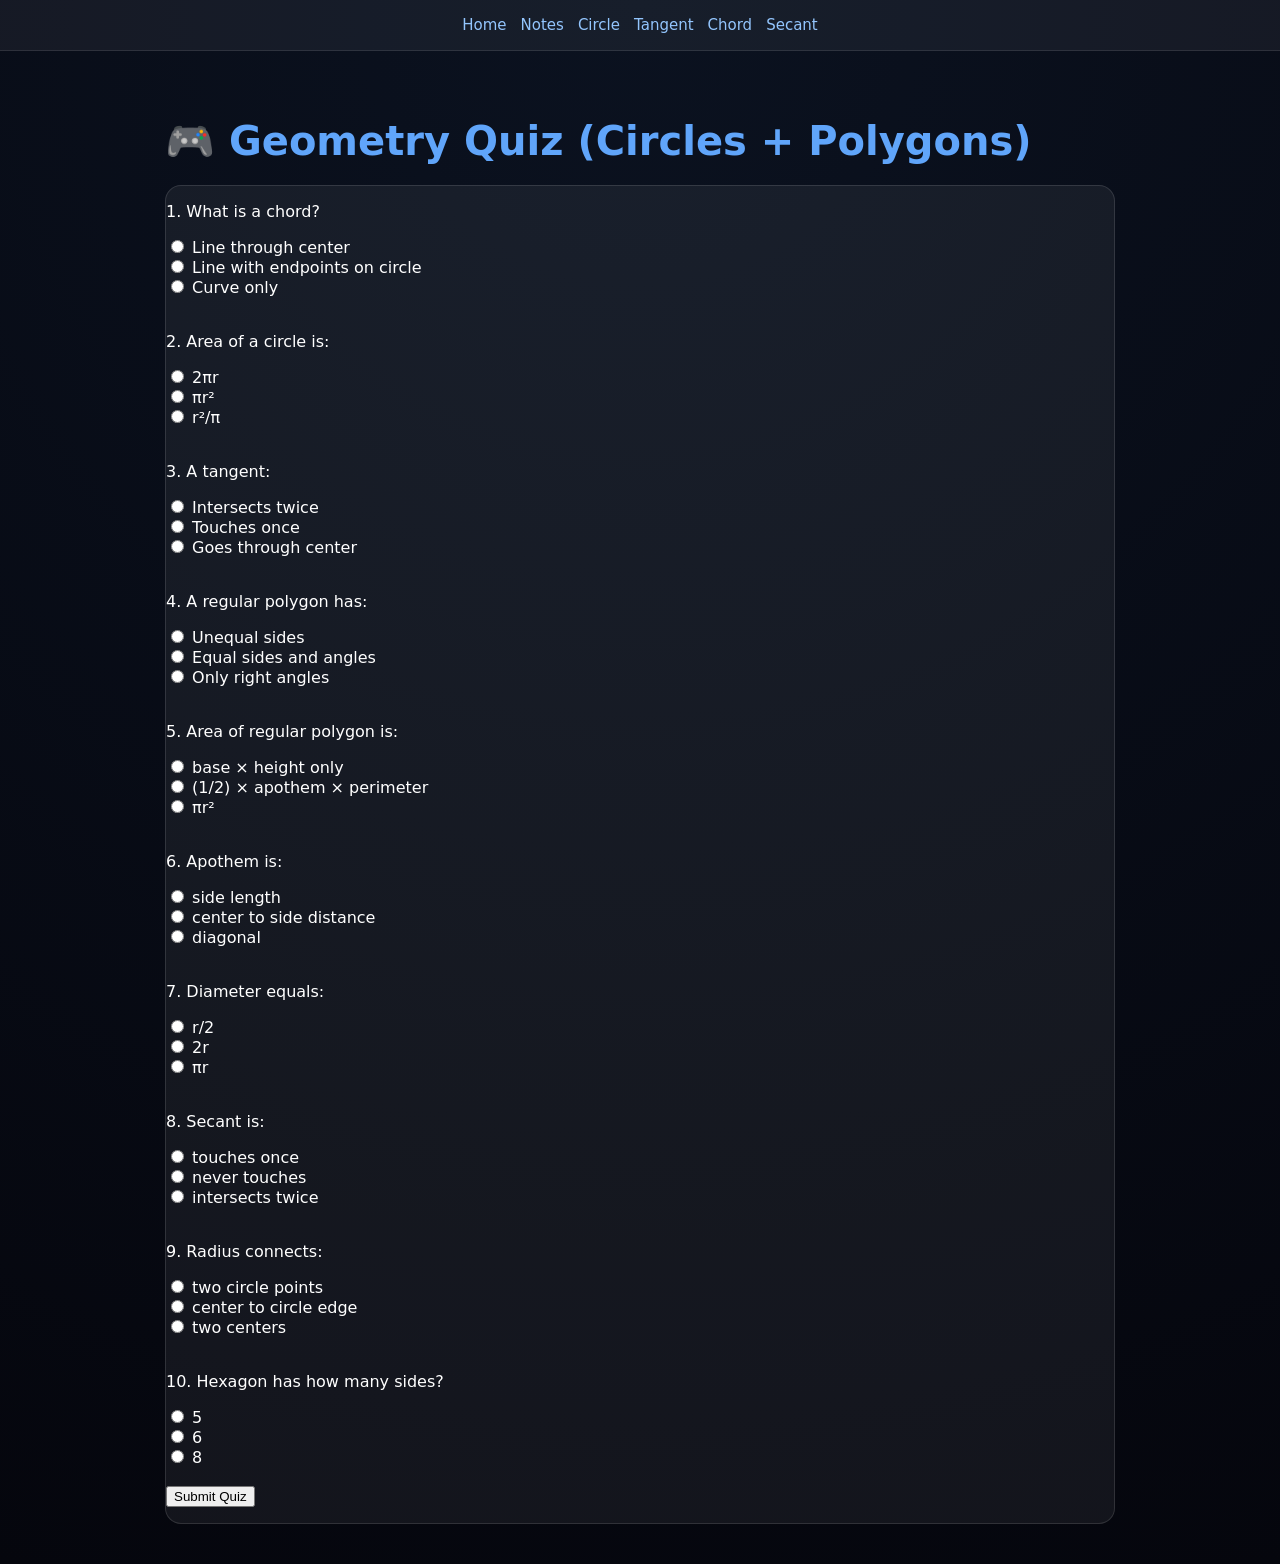
<file: quiz.html>
<!DOCTYPE html>
<html>
<head>
<link rel="stylesheet" href="style.css">
<title>Geometry Quiz</title>
</head>

<body>

<nav>
<a href="index.html">Home</a>
<a href="notes.html">Notes</a>
<a href="circle.html">Circle</a>
<a href="tangent.html">Tangent</a>
<a href="chord.html">Chord</a>
<a href="secant.html">Secant</a>
</nav>

<div class="container">

<h1>🎮 Geometry Quiz (Circles + Polygons)</h1>

<div class="box">

<!-- Q1 -->
<p>1. What is a chord?</p>
<input type="radio" name="q1" value="a"> Line through center<br>
<input type="radio" name="q1" value="b"> Line with endpoints on circle<br>
<input type="radio" name="q1" value="c"> Curve only<br><br>

<!-- Q2 -->
<p>2. Area of a circle is:</p>
<input type="radio" name="q2" value="a"> 2πr<br>
<input type="radio" name="q2" value="b"> πr²<br>
<input type="radio" name="q2" value="c"> r²/π<br><br>

<!-- Q3 -->
<p>3. A tangent:</p>
<input type="radio" name="q3" value="a"> Intersects twice<br>
<input type="radio" name="q3" value="b"> Touches once<br>
<input type="radio" name="q3" value="c"> Goes through center<br><br>

<!-- Q4 -->
<p>4. A regular polygon has:</p>
<input type="radio" name="q4" value="a"> Unequal sides<br>
<input type="radio" name="q4" value="b"> Equal sides and angles<br>
<input type="radio" name="q4" value="c"> Only right angles<br><br>

<!-- Q5 -->
<p>5. Area of regular polygon is:</p>
<input type="radio" name="q5" value="a"> base × height only<br>
<input type="radio" name="q5" value="b"> (1/2) × apothem × perimeter<br>
<input type="radio" name="q5" value="c"> πr²<br><br>

<!-- Q6 -->
<p>6. Apothem is:</p>
<input type="radio" name="q6" value="a"> side length<br>
<input type="radio" name="q6" value="b"> center to side distance<br>
<input type="radio" name="q6" value="c"> diagonal<br><br>

<!-- Q7 -->
<p>7. Diameter equals:</p>
<input type="radio" name="q7" value="a"> r/2<br>
<input type="radio" name="q7" value="b"> 2r<br>
<input type="radio" name="q7" value="c"> πr<br><br>

<!-- Q8 -->
<p>8. Secant is:</p>
<input type="radio" name="q8" value="a"> touches once<br>
<input type="radio" name="q8" value="b"> never touches<br>
<input type="radio" name="q8" value="c"> intersects twice<br><br>

<!-- Q9 -->
<p>9. Radius connects:</p>
<input type="radio" name="q9" value="a"> two circle points<br>
<input type="radio" name="q9" value="b"> center to circle edge<br>
<input type="radio" name="q9" value="c"> two centers<br><br>

<!-- Q10 -->
<p>10. Hexagon has how many sides?</p>
<input type="radio" name="q10" value="a"> 5<br>
<input type="radio" name="q10" value="b"> 6<br>
<input type="radio" name="q10" value="c"> 8<br><br>

<button onclick="checkQuiz()">Submit Quiz</button>

<p id="result"></p>

</div>

</div>

<script>
function checkQuiz() {
    let score = 0;

    const answers = {
        q1: "b",
        q2: "b",
        q3: "b",
        q4: "b",
        q5: "b",
        q6: "b",
        q7: "b",
        q8: "c",
        q9: "b",
        q10: "b"
    };

    for (let i = 1; i <= 10; i++) {
        const q = document.querySelector(`input[name="q${i}"]:checked`);
        if (q && q.value === answers["q" + i]) {
            score++;
        }
    }

    document.getElementById("result").innerText =
        "Score: " + score + "/10";
}
</script>

</body>
</html>
</file>
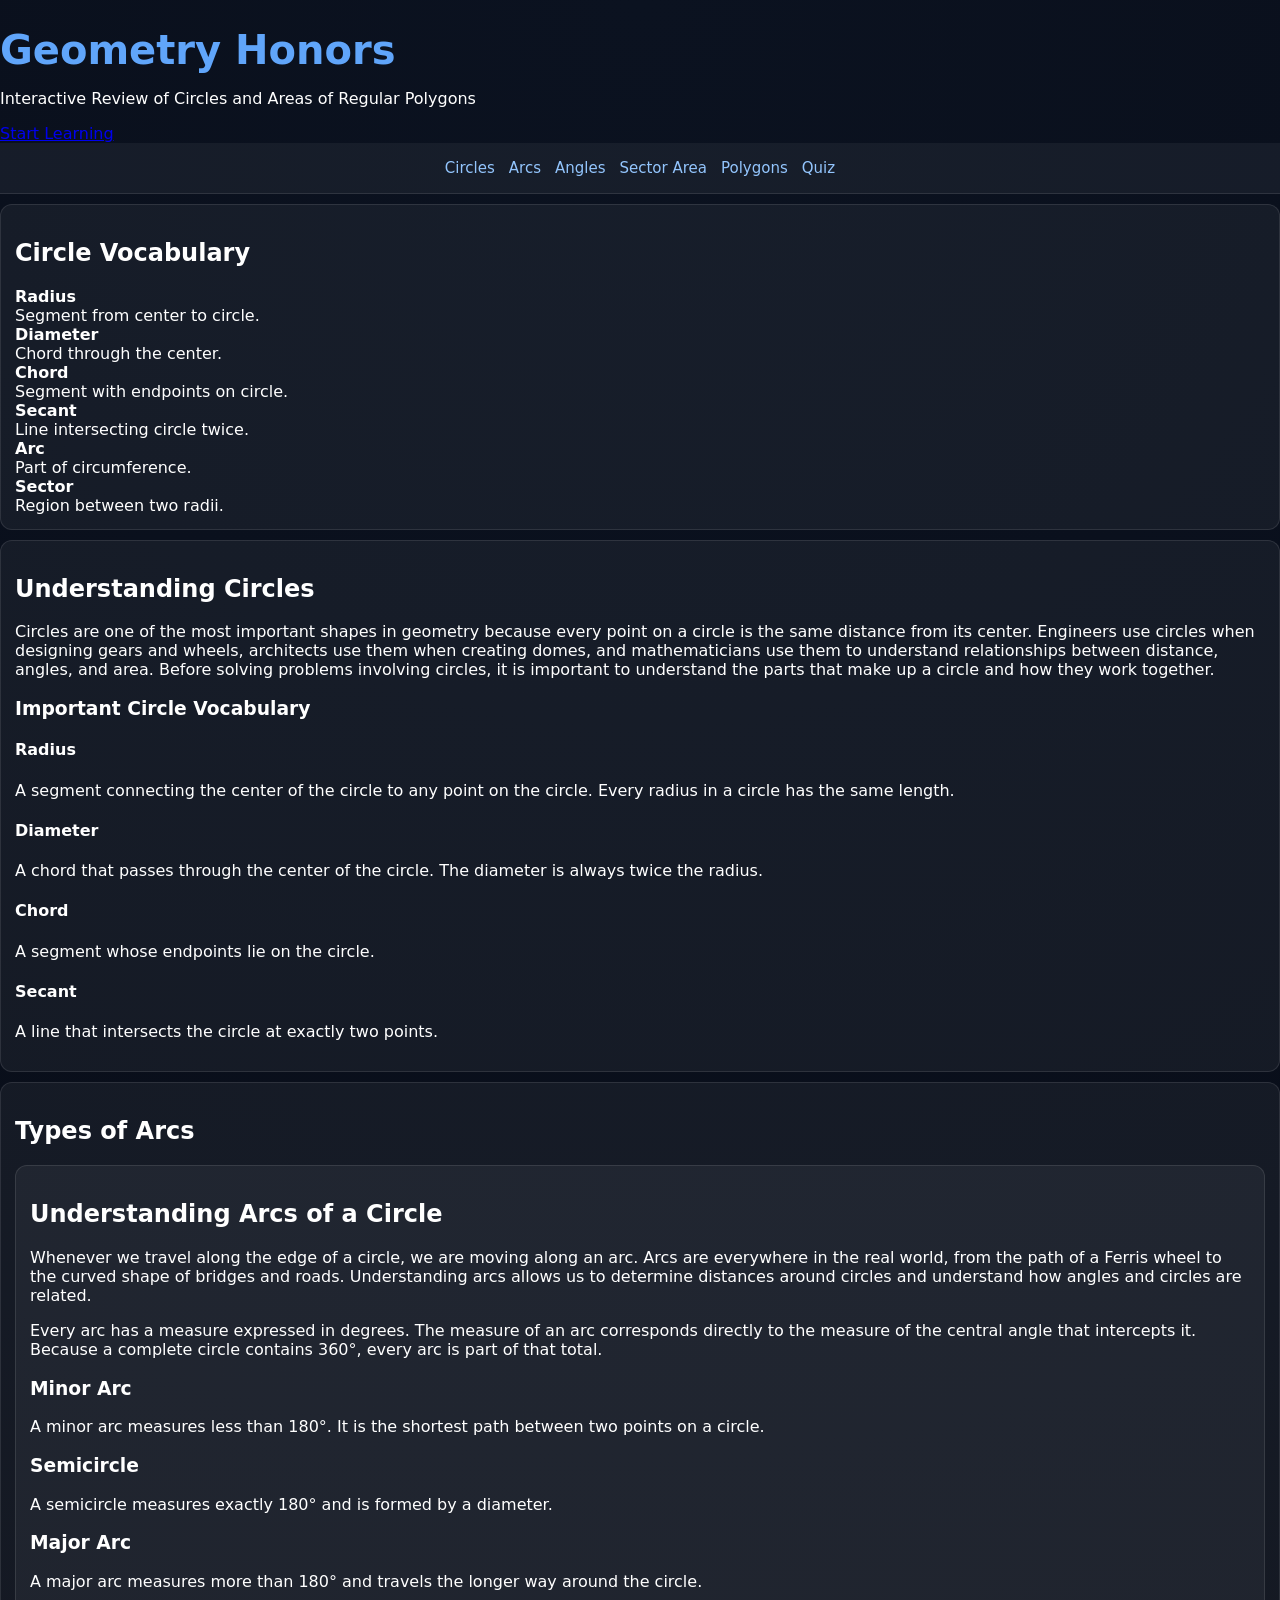
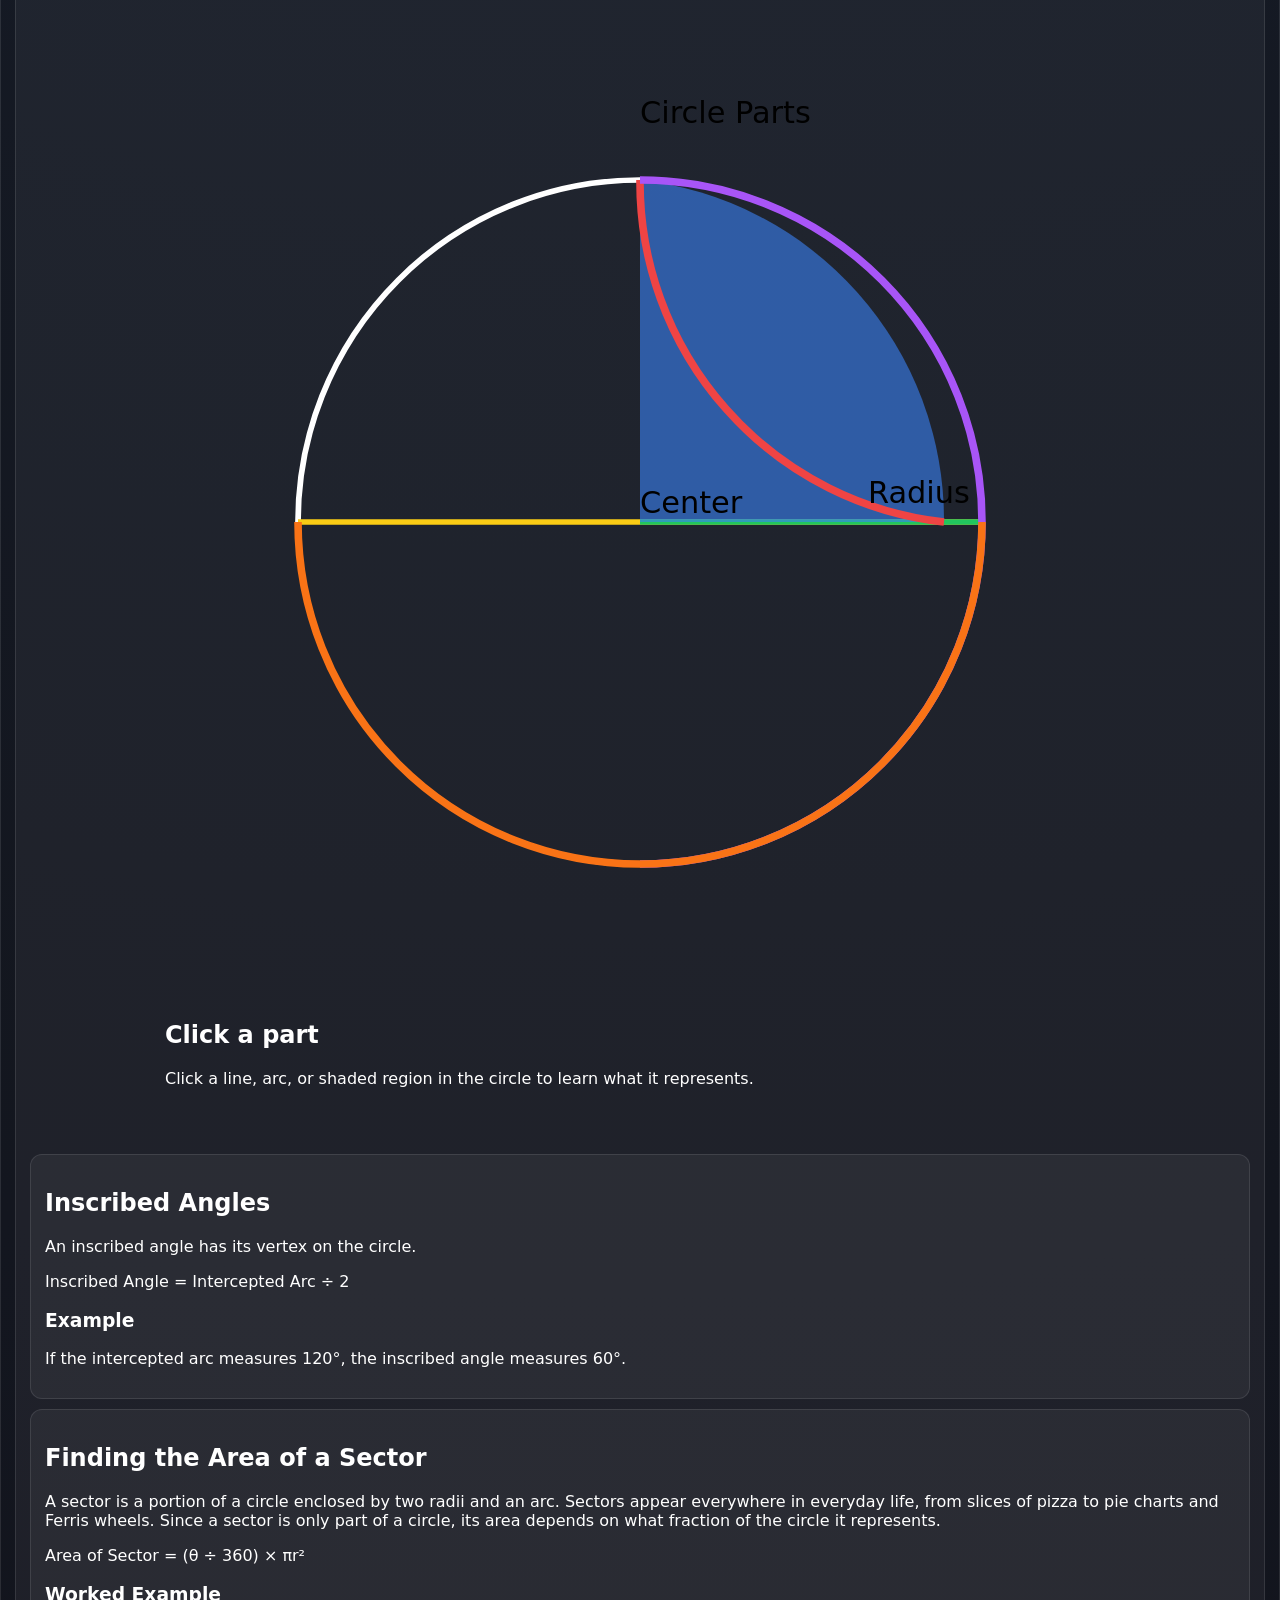
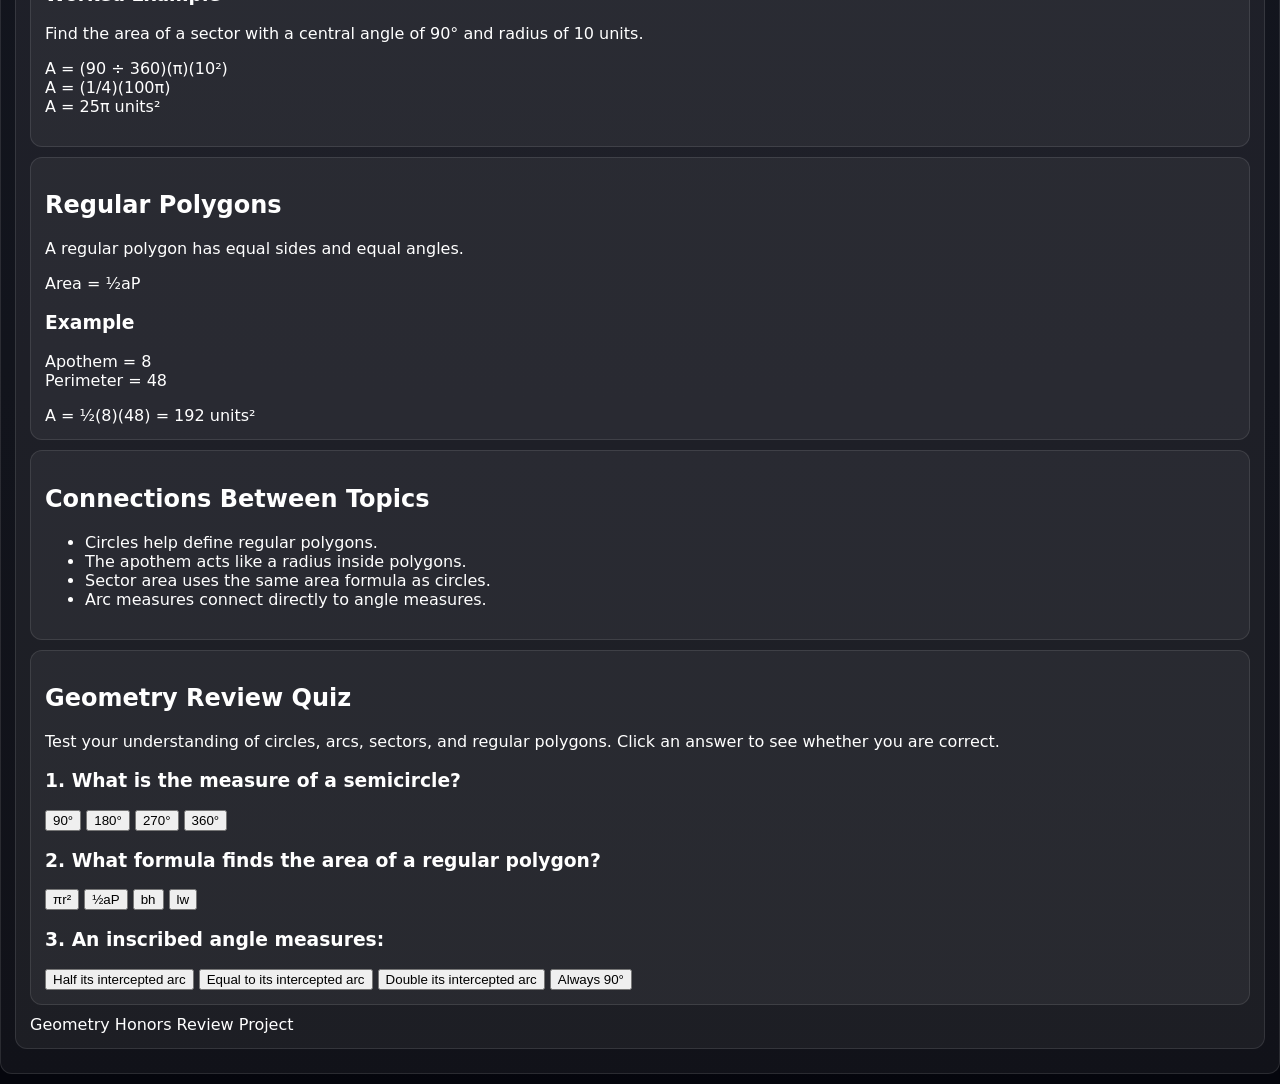
<file: shop.html>
<!DOCTYPE html>
<html lang="en">
<head>
<meta charset="UTF-8">
<meta name="viewport" content="width=device-width, initial-scale=1.0">
<title>Geometry Honors Review</title>
<link rel="stylesheet" href="style.css">
</head>
<body>
    <script>

function check(button, correct){

    if(correct){
        button.classList.add("correct");
    }
    else{
        button.classList.add("wrong");
    }

    let siblings =
        button.parentElement.querySelectorAll("button");

    siblings.forEach(btn=>{
        btn.disabled=true;
    });
}

</script>

<div class="hero">
    <h1>Geometry Honors</h1>
    <p>Interactive Review of Circles and Areas of Regular Polygons</p>

    <a href="#circles" class="button">
        Start Learning
    </a>
</div>
<div class="background-glow"></div>

<nav>
    <a href="diagram.html">Circles</a>
    <a href="#arcs">Arcs</a>
    <a href="#angles">Angles</a>
    <a href="#sector">Sector Area</a>
    <a href="#polygons">Polygons</a>
    <a href="#quiz">Quiz</a>
</nav>

<section id="circles" class="card">
    <h2>Circle Vocabulary</h2>

    <div class="grid">
        <div><strong>Radius</strong><br>Segment from center to circle.</div>
        <div><strong>Diameter</strong><br>Chord through the center.</div>
        <div><strong>Chord</strong><br>Segment with endpoints on circle.</div>
        <div><strong>Secant</strong><br>Line intersecting circle twice.</div>
        <div><strong>Arc</strong><br>Part of circumference.</div>
        <div><strong>Sector</strong><br>Region between two radii.</div>
    </div>
</section>
<section id="circles" class="card">

<h2>Understanding Circles</h2>

<p class="intro">
Circles are one of the most important shapes in geometry because every point on a circle is the same distance from its center. Engineers use circles when designing gears and wheels, architects use them when creating domes, and mathematicians use them to understand relationships between distance, angles, and area. Before solving problems involving circles, it is important to understand the parts that make up a circle and how they work together.
</p>

<h3>Important Circle Vocabulary</h3>

<div class="grid">
    <div>
        <h4>Radius</h4>
        <p>
        A segment connecting the center of the circle to any point on the circle.
        Every radius in a circle has the same length.
        </p>
    </div>

    <div>
        <h4>Diameter</h4>
        <p>
        A chord that passes through the center of the circle. The diameter is always twice the radius.
        </p>
    </div>

    <div>
        <h4>Chord</h4>
        <p>
        A segment whose endpoints lie on the circle.
        </p>
    </div>

    <div>
        <h4>Secant</h4>
        <p>
        A line that intersects the circle at exactly two points.
        </p>
    </div>
</div>

</section>
<section id="arcs" class="card">
    <h2>Types of Arcs</h2>
<section id="arcs" class="card">

<h2>Understanding Arcs of a Circle</h2>

<p class="intro">
Whenever we travel along the edge of a circle, we are moving along an arc. Arcs are everywhere in the real world, from the path of a Ferris wheel to the curved shape of bridges and roads. Understanding arcs allows us to determine distances around circles and understand how angles and circles are related.
</p>

<p>
Every arc has a measure expressed in degrees. The measure of an arc corresponds directly to the measure of the central angle that intercepts it. Because a complete circle contains 360°, every arc is part of that total.
</p>




<div class="grid">

<div>
<h3>Minor Arc</h3>
<p>
A minor arc measures less than 180°. It is the shortest path between two points on a circle.
</p>
</div>

<div>
<h3>Semicircle</h3>
<p>
A semicircle measures exactly 180° and is formed by a diameter.
</p>
</div>

<div>
<h3>Major Arc</h3>
<p>
A major arc measures more than 180° and travels the longer way around the circle.
</p>
</div>

</div>
<div class="container">

    <!-- DIAGRAM -->
    <div class="diagram">
        <svg viewBox="0 0 500 500">

            <!-- Outer Circle -->
            <circle cx="250" cy="250" r="180" fill="none" stroke="white" stroke-width="3"/>

            <!-- Diameter -->
            <line x1="70" y1="250" x2="430" y2="250" stroke="#facc15" stroke-width="3"
                  class="clickable"
                  onclick="showInfo('diameter')"/>

            <!-- Radius -->
            <line x1="250" y1="250" x2="430" y2="250" stroke="#22c55e" stroke-width="3"
                  class="clickable"
                  onclick="showInfo('radius')"/>

            <!-- Sector -->
            <path d="M250 250 L250 70 A180 180 0 0 1 410 250 Z"
                  fill="#3b82f6"
                  opacity="0.6"
                  class="clickable"
                  onclick="showInfo('sector')"/>

            <!-- Minor Arc label -->
            <path d="M410 250 A180 180 0 0 1 250 70"
                  fill="none"
                  stroke="#ef4444"
                  stroke-width="4"
                  class="clickable"
                  onclick="showInfo('minorArc')"/>

            <!-- Major Arc -->
            <path d="M250 70 A180 180 0 1 1 250 430"
                  fill="none"
                  stroke="#a855f7"
                  stroke-width="4"
                  class="clickable"
                  onclick="showInfo('majorArc')"/>

            <!-- Semicircle -->
            <path d="M70 250 A180 180 0 0 0 430 250"
                  fill="none"
                  stroke="#f97316"
                  stroke-width="4"
                  class="clickable"
                  onclick="showInfo('semicircle')"/>

            <!-- Labels -->
            <text x="250" y="245" class="label">Center</text>
            <text x="370" y="240" class="label">Radius</text>
            <text x="250" y="40" class="label">Circle Parts</text>

        </svg>
    </div>

    <!-- INFO PANEL -->
    <div class="info">
        <h2 id="title">Click a part</h2>
        <p id="desc">
            Click a line, arc, or shaded region in the circle to learn what it represents.
        </p>
    </div>

</div>

<script>
const data = {
    diameter: {
        title: "Diameter",
        desc: "A line that goes straight across the circle through the center. It is twice the radius."
    },
    radius: {
        title: "Radius",
        desc: "A line from the center of the circle to any point on the edge."
    },
    sector: {
        title: "Sector",
        desc: "A 'slice of pizza' shape. Used to find area of a sector of a circle using angle proportion."
    },
    minorArc: {
        title: "Minor Arc",
        desc: "The shorter path between two points on a circle."
    },
    majorArc: {
        title: "Major Arc",
        desc: "The longer path between two points on a circle."
    },
    semicircle: {
        title: "Semicircle",
        desc: "Half of a circle formed by a diameter. Arc length is half the circumference."
    }
};

function showInfo(key) {
    document.getElementById("title").innerText = data[key].title;
    document.getElementById("desc").innerText = data[key].desc;
}
</script>
<section id="angles" class="card">
    <h2>Inscribed Angles</h2>

    <p>
        An inscribed angle has its vertex on the circle.
    </p>

    <div class="formula">
        Inscribed Angle = Intercepted Arc ÷ 2
    </div>

    <h3>Example</h3>

    <p>
        If the intercepted arc measures 120°,
        the inscribed angle measures 60°.
    </p>
</section>

<section id="sector" class="card">

<h2>Finding the Area of a Sector</h2>

<p class="intro">
A sector is a portion of a circle enclosed by two radii and an arc. Sectors appear everywhere in everyday life, from slices of pizza to pie charts and Ferris wheels. Since a sector is only part of a circle, its area depends on what fraction of the circle it represents.
</p>

<div class="formula">
Area of Sector =
(θ ÷ 360) × πr²
</div>

<h3>Worked Example</h3>

<p>
Find the area of a sector with a central angle of 90° and radius of 10 units.
</p>

<p>
A = (90 ÷ 360)(π)(10²)
<br>
A = (1/4)(100π)
<br>
A = 25π units²
</p>

</section>

<section id="polygons" class="card">

    <h2>Regular Polygons</h2>

    <p>
        A regular polygon has equal sides and equal angles.
    </p>

    <div class="formula">
        Area = ½aP
    </div>

    <h3>Example</h3>

    <p>
        Apothem = 8<br>
        Perimeter = 48
    </p>

    <div class="formula">
        A = ½(8)(48) = 192 units²
    </div>

</section>

<section class="card">

    <h2>Connections Between Topics</h2>

    <ul>
        <li>Circles help define regular polygons.</li>
        <li>The apothem acts like a radius inside polygons.</li>
        <li>Sector area uses the same area formula as circles.</li>
        <li>Arc measures connect directly to angle measures.</li>
    </ul>

</section>

<section id="quiz" class="card">

<h2>Geometry Review Quiz</h2>

<p class="intro">
Test your understanding of circles, arcs, sectors, and regular polygons. Click an answer to see whether you are correct.
</p>

<div class="question">

<h3>1. What is the measure of a semicircle?</h3>

<button onclick="check(this,false)">90°</button>
<button onclick="check(this,true)">180°</button>
<button onclick="check(this,false)">270°</button>
<button onclick="check(this,false)">360°</button>

</div>

<div class="question">

<h3>2. What formula finds the area of a regular polygon?</h3>

<button onclick="check(this,false)">πr²</button>
<button onclick="check(this,true)">½aP</button>
<button onclick="check(this,false)">bh</button>
<button onclick="check(this,false)">lw</button>

</div>

<div class="question">

<h3>3. An inscribed angle measures:</h3>

<button onclick="check(this,true)">
Half its intercepted arc
</button>

<button onclick="check(this,false)">
Equal to its intercepted arc
</button>

<button onclick="check(this,false)">
Double its intercepted arc
</button>

<button onclick="check(this,false)">
Always 90°
</button>

</div>

</section>

<footer>
    Geometry Honors Review Project
</footer>

</body>
</html>
</file>
<file: style.css>
body {
    margin: 0;
    font-family: system-ui, Arial;
    background: radial-gradient(circle at top, #0b1220, #05060d);
    color: white;
}

/* NAV */
nav {
    display: flex;
    flex-wrap: wrap;
    justify-content: center;
    gap: 14px;
    padding: 16px;
    background: rgba(255,255,255,0.05);
    border-bottom: 1px solid rgba(255,255,255,0.1);
}

nav a {
    color: #93c5fd;
    text-decoration: none;
    font-size: 15px;
}

nav a:hover {
    color: white;
}

/* MAIN */
.container {
    max-width: 950px;
    margin: auto;
    padding: 40px 20px;
}

h1 {
    font-size: 40px;
    color: #60a5fa;
    margin-bottom: 10px;
}

/* INTRO */
.subtitle {
    font-size: 18px;
    opacity: 0.8;
    margin-bottom: 25px;
}

/* BIG DROPDOWN BOX */
.box {
    background: rgba(255,255,255,0.06);
    border: 1px solid rgba(255,255,255,0.12);
    border-radius: 16px;
    margin-top: 20px;
    overflow: hidden;
}

/* CLICK HEADER */
.box h2 {
    margin: 0;
    padding: 18px;
    font-size: 22px;
    cursor: pointer;
    background: rgba(96,165,250,0.12);
    transition: 0.2s;
}

.box h2:hover {
    background: rgba(96,165,250,0.22);
}

/* CONTENT AREA */
.content {
    padding: 18px;
    font-size: 17px;
    line-height: 1.7;
}

/* VISUAL CARDS INSIDE CONTENT */
.card {
    background: rgba(255,255,255,0.05);
    border: 1px solid rgba(255,255,255,0.1);
    padding: 14px;
    border-radius: 12px;
    margin: 10px 0;
}

/* STEP STYLE */
.step {
    display: flex;
    gap: 10px;
    margin: 10px 0;
}

.step span {
    background: #2563eb;
    padding: 4px 10px;
    border-radius: 8px;
    font-size: 14px;
}
</file>
